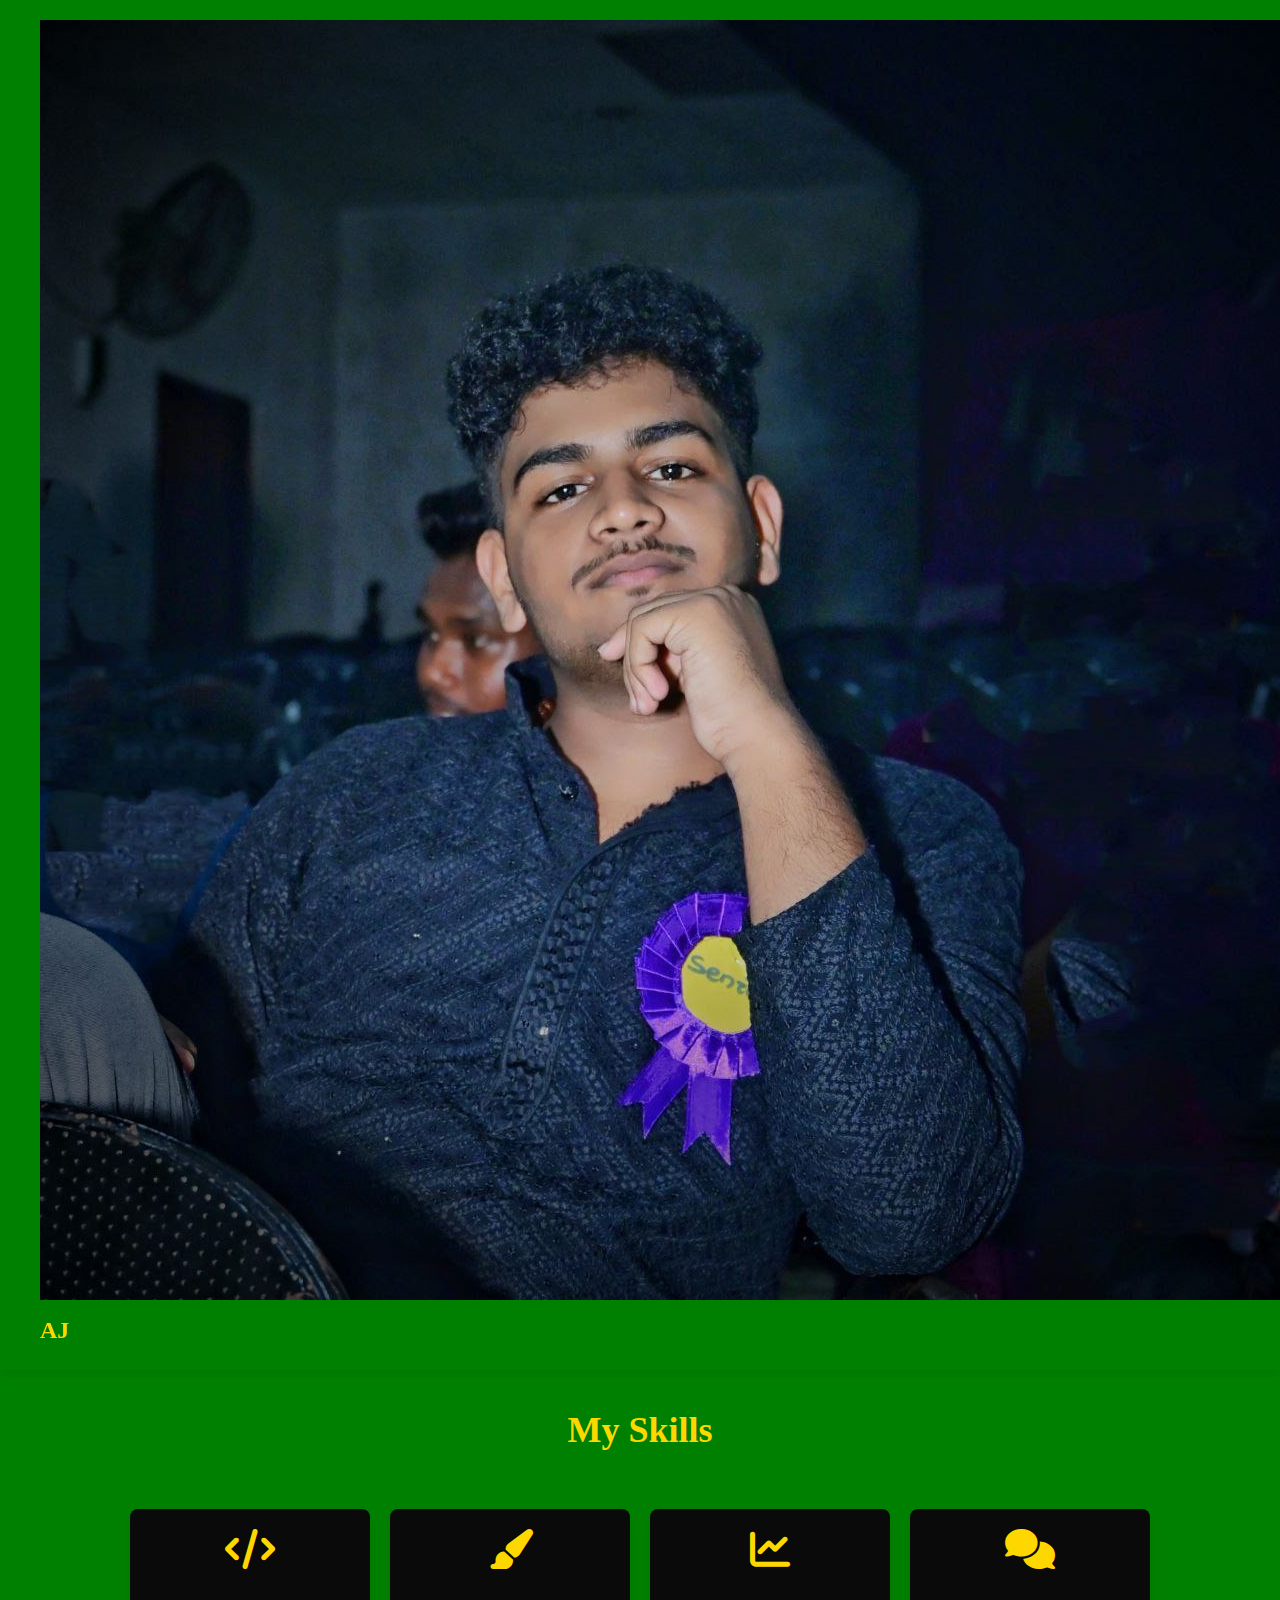
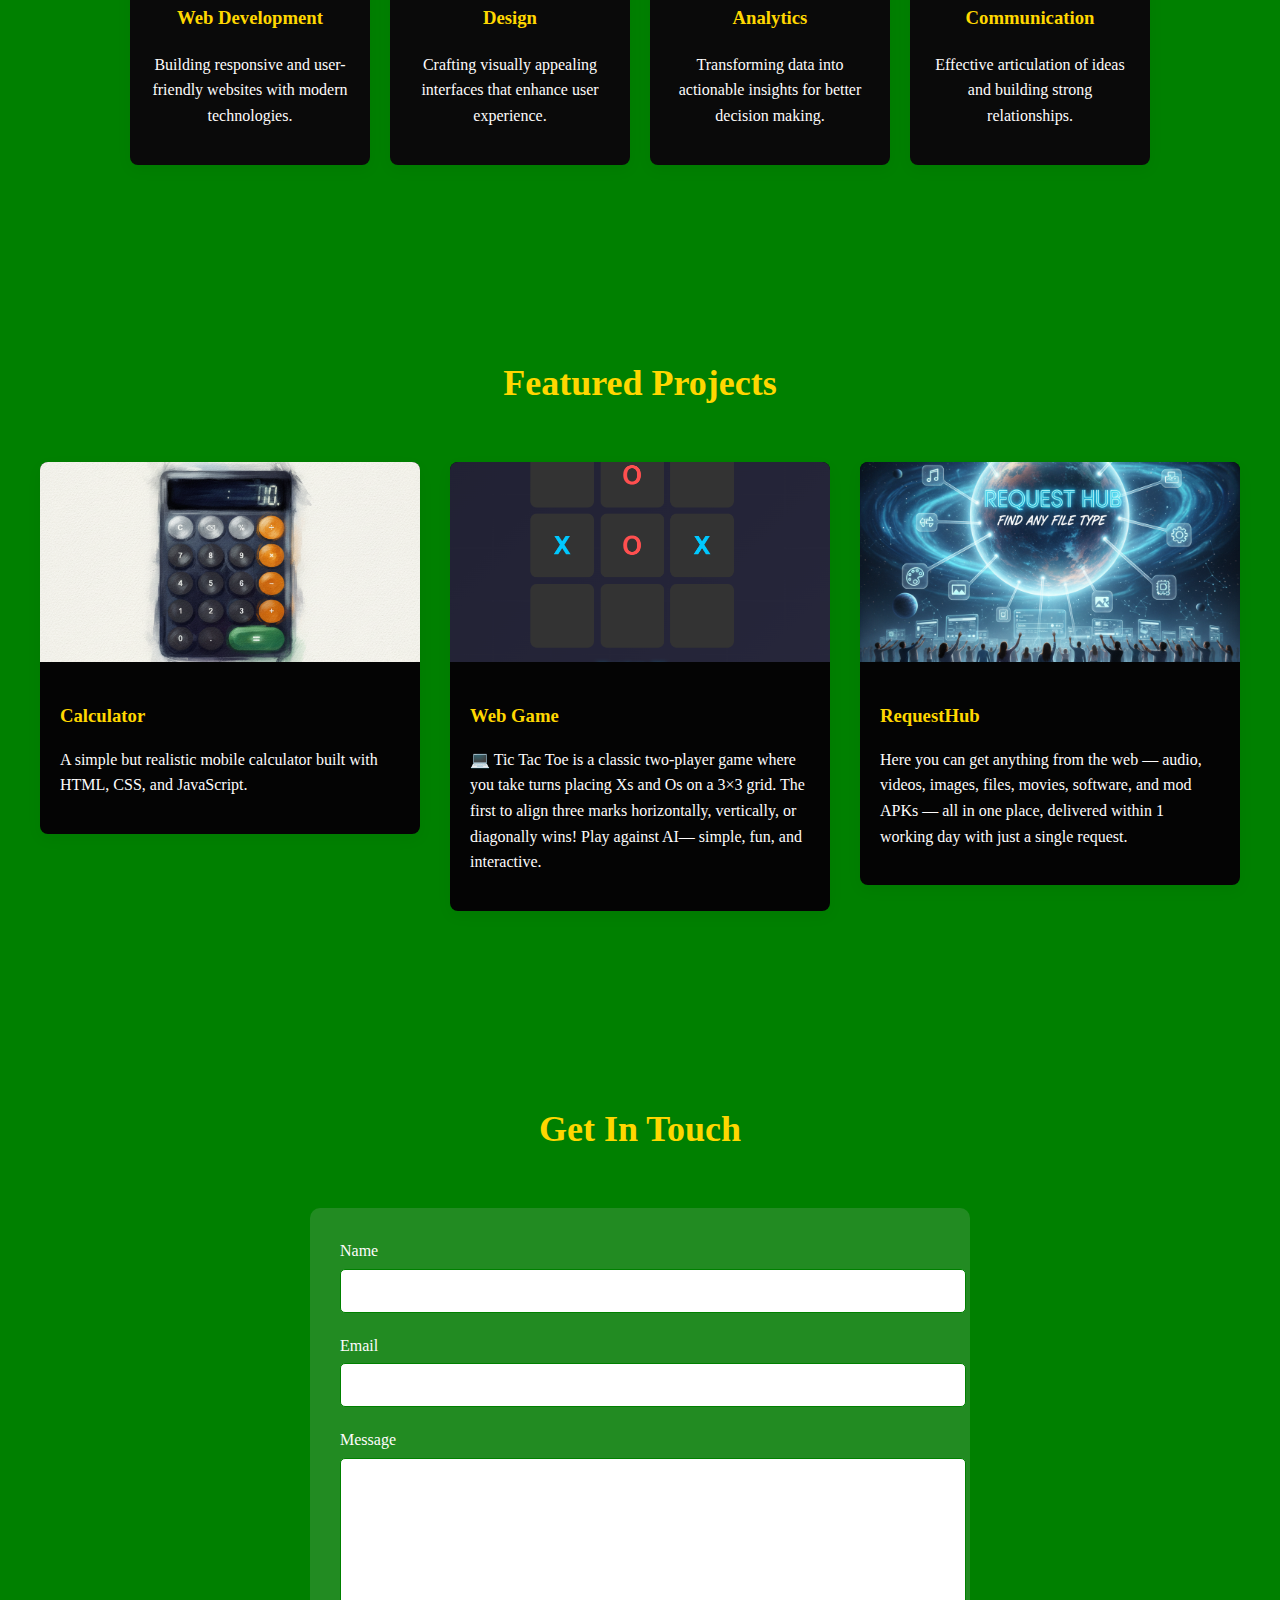
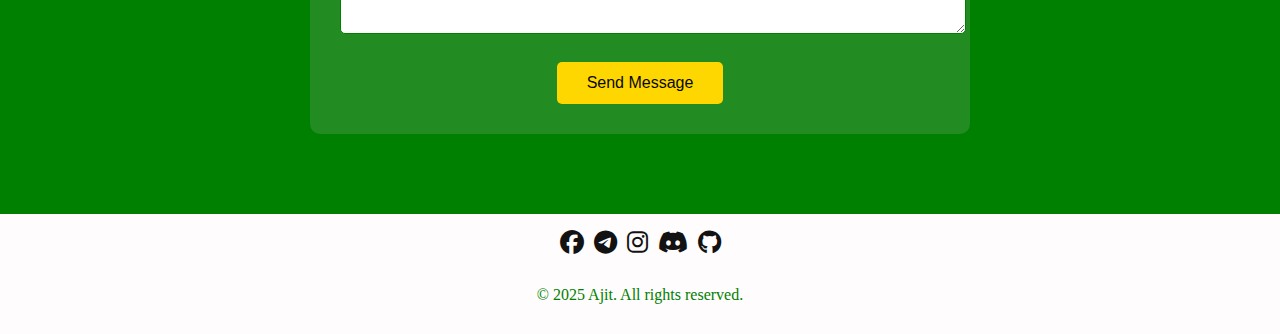
<file: index.html>
<!DOCTYPE html>
<html lang="en">
<head>
  <meta charset="UTF-8" />
  <meta name="viewport" content="width=device-width, initial-scale=1" />
  <title>WEB PUBLISH</title>
  <link rel="stylesheet" href="style.css" />
  <link
    rel="stylesheet"
    href="https://cdnjs.cloudflare.com/ajax/libs/font-awesome/6.4.0/css/all.min.css"
  />
</head>
<body>
  <header>
    <div class="container">
      <nav>
        <a href="#" class="logo">
          <img src="aj.jpg" alt="Logo Image" class="logo-img" />
          AJ
        </a>
        <div class="nav-links">
          <a href="#about">About</a>
          <a href="#skills">Skills</a>
          <a href="#projects">Projects</a>
          <a href="#contact">Contact</a>
        </div>
      </nav>
    </div>
  </header>

  <section class="hero">
    <div class="container">
      <h1>WELCOME GUYS</h1>
      <p><b>Here is a creative website I made to showcase my skills and projects. It’s a platform born from an idea to highlight my creativity and experience. Feel free to explore and get in touch!</b></p>
      <a href="#contact" class="btn">Get in Touch</a>
    </div>
  </section>

  <section id="about" class="about">
    <div class="container">
      <h2 class="section-title">About Me</h2>
      <div class="about-content">
        <div class="about-text">
          <p><b>Hi, I'm AJIT a passionate learner, creator, and problem solver. I enjoy turning ideas into reality, whether it’s through technology, design, or personal projects.</b></p>
          <p><b>I believe in continuous growth and love exploring new skills that challenge me to think differently. My interests range from [Ex: web development, digital art, research, game designing] and I'm always looking for ways to create something meaningful.</b></p>
          <p><b>If i'm not working on projects, i'll probably [Ex: Sleeping, gaming, watching Anime].</b></p>
          <p><b>This website is my little corner of the internet where I share my journey, showcase my work, and connect with like-minded people.</b></p>
        </div>
        <div class="about-image">
          <img src="aj.jpg" alt="Ajit Image" />
        </div>
      </div>
    </div>
  </section>

  <section id="skills" class="skills">
    <div class="container">
      <h2 class="section-title">My Skills</h2>
      <div class="skills-container">
        <div class="skill-card">
          <i class="fas fa-code"></i>
          <h3>Web Development</h3>
          <p>Building responsive and user-friendly websites with modern technologies.</p>
        </div>
        <div class="skill-card">
          <i class="fas fa-paint-brush"></i>
          <h3>Design</h3>
          <p>Crafting visually appealing interfaces that enhance user experience.</p>
        </div>
        <div class="skill-card">
          <i class="fas fa-chart-line"></i>
          <h3>Analytics</h3>
          <p>Transforming data into actionable insights for better decision making.</p>
        </div>
        <div class="skill-card">
          <i class="fas fa-comments"></i>
          <h3>Communication</h3>
          <p>Effective articulation of ideas and building strong relationships.</p>
        </div>
      </div>
    </div>
  </section>

  <section id="projects" class="projects">
    <div class="container">
      <h2 class="section-title">Featured Projects</h2>
      <div class="projects-grid">
        <a href="project1.html" target="_blank" style="text-decoration: none; color: inherit;">
          <div class="project-card">
            <div class="project-image">
              <img src="1.png" alt="Calculator Project" />
            </div>
            <div class="project-info">
              <h3>Calculator</h3>
              <p>A simple but realistic mobile calculator built with HTML, CSS, and JavaScript.</p>
            </div>
          </div>
        </a>

        <a href="https://ajitmoharana.github.io/TIC-TAC-TOE/" target="_blank" style="text-decoration: none; color: inherit;">
          <div class="project-card">
            <div class="project-image">
              <img src="2.png" alt="Mobile Game" />
            </div>
            <div class="project-info">
              <h3>Web Game</h3>
              <p>💻 Tic Tac Toe is a classic two-player game where you take turns placing Xs and Os on a 3×3 grid. The first to align three marks horizontally, vertically, or diagonally wins! Play against AI— simple, fun, and interactive.</p>
            </div>
          </div>
        </a>

        <a href="https://ajitmoharana.github.io/RequestHub/" target="_blank" style="text-decoration: none; color: inherit;">
          <div class="project-card">
            <div class="project-image">
              <img src="3.png" alt="RequestHub" />
            </div>
            <div class="project-info">
              <h3>RequestHub</h3>
              <p>Here you can get anything from the web — audio, videos, images, files, movies, software, and mod APKs — all in one place, delivered within 1 working day with just a single request.</p>
            </div>
          </div>
        </a>
      </div>
    </div>
  </section>

 <section id="contact" class="contact">
  <div class="container">
    <h2 class="section-title">Get In Touch</h2>
    <form
      class="contact-form"
      action="https://formspree.io/f/xjkabobz"
      method="POST"
      id="contactForm"
    >
      <!-- Spam prevention -->
      <input type="text" name="_honey" style="display:none" />

      <div class="form-group">
        <label for="name">Name</label>
        <input
          type="text"
          id="name"
          name="name"
          class="form-control"
          required
        />
      </div>

      <div class="form-group">
        <label for="email">Email</label>
        <input
          type="email"
          id="email"
          name="_replyto"
          class="form-control"
          required
        />
      </div>

      <div class="form-group">
        <label for="message">Message</label>
        <textarea
          id="message"
          name="message"
          class="form-control"
          required
        ></textarea>
      </div>

      <button type="submit" class="btn">Send Message</button>
    </form>
  </div>
</section>
  <footer>
    <div class="container">
      <div class="social-links">
        <a href="https://www.facebook.com/profile.php?id=61574811066846" target="_blank"><i class="fab fa-facebook"></i></a>
        <a href="https://t.me/+917735440766" target="_blank"><i class="fab fa-telegram"></i></a>
        <a href="https://www.instagram.com/bruh_ajit/" target="_blank"><i class="fab fa-instagram"></i></a>
        <a href="https://discord.com/users/blenderajit" target="_blank"><i class="fab fa-discord"></i></a>
        <a href="https://github.com/ajitmoharana" target="_blank"><i class="fab fa-github"></i></a>
      </div>
    </div>
    <p>&copy; 2025 Ajit. All rights reserved.</p>
  </footer>

  <script src="script.js"></script>
</body>
</html>
</file>
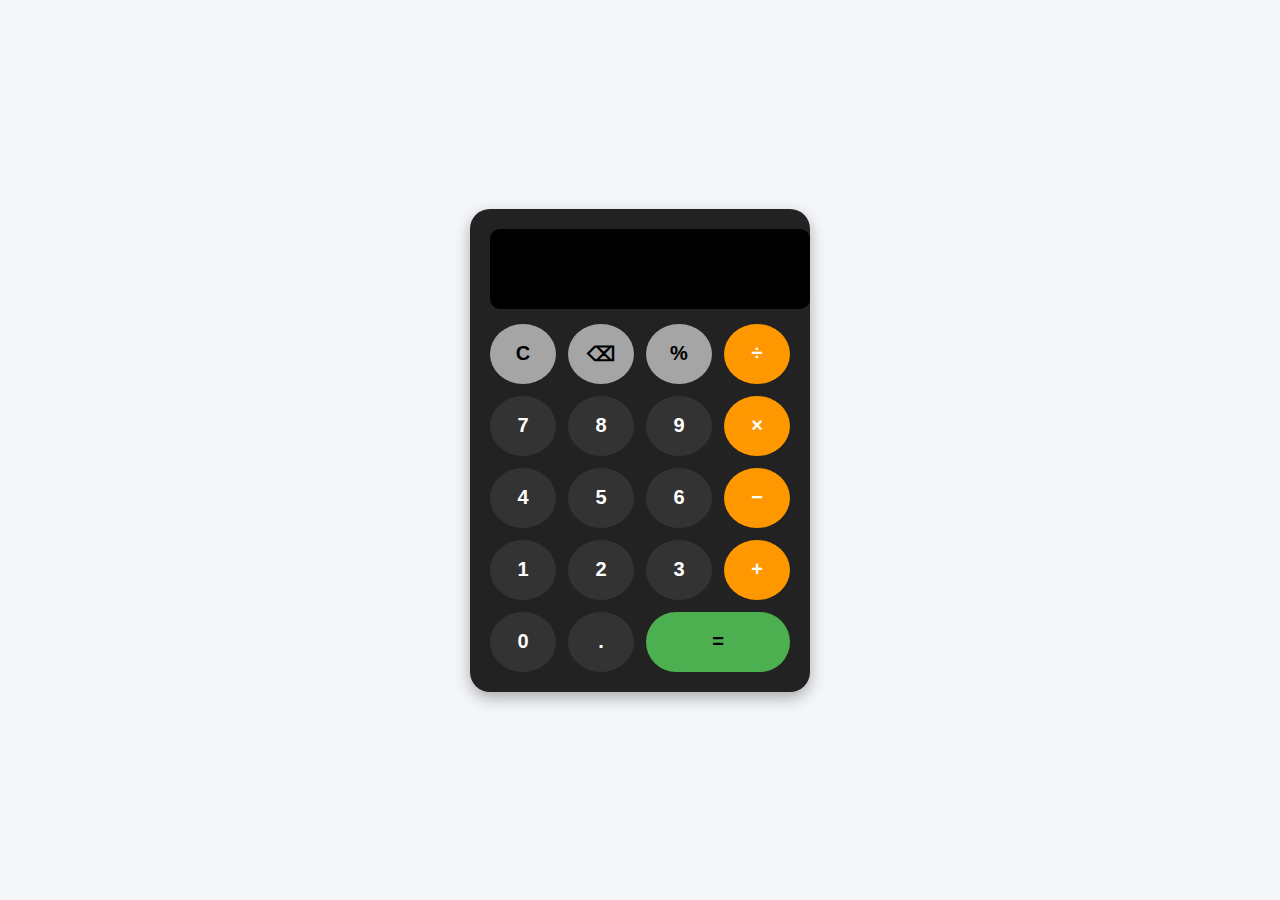
<file: project1.html>
<!DOCTYPE html>
<html lang="en">
<head>
  <meta charset="UTF-8">
  <meta name="viewport" content="width=device-width, initial-scale=1.0">
  <title>Mobile Calculator</title>
  <style>
    body {
      margin: 0;
      font-family: 'Segoe UI', sans-serif;
      display: flex;
      justify-content: center;
      align-items: center;
      height: 100vh;
      background: #f4f6f9;
    }

    .calculator {
      width: 300px;
      background: #222;
      border-radius: 20px;
      padding: 20px;
      box-shadow: 0 6px 15px rgba(0,0,0,0.3);
    }

    .display {
      width: 100%;
      height: 60px;
      background: black;
      color: white;
      text-align: right;
      font-size: 28px;
      border: none;
      border-radius: 10px;
      padding: 10px;
      margin-bottom: 15px;
    }

    .buttons {
      display: grid;
      grid-template-columns: repeat(4, 1fr);
      gap: 12px;
    }

    button {
      height: 60px;
      border: none;
      border-radius: 50%;
      font-size: 20px;
      font-weight: bold;
      cursor: pointer;
      transition: 0.2s;
    }

    button:active {
      transform: scale(0.95);
    }

    .number {
      background: #333;
      color: white;
    }

    .operator {
      background: #ff9800;
      color: white;
    }

    .special {
      background: #a5a5a5;
      color: black;
    }

    .equals {
      background: #4CAF50;
      grid-column: span 2;
      border-radius: 30px;
    }
  </style>
</head>
<body>
  <div class="calculator">
    <input type="text" class="display" id="display" disabled>
    <div class="buttons">
      <button class="special" onclick="clearDisplay()">C</button>
      <button class="special" onclick="backspace()">⌫</button>
      <button class="special" onclick="append('%')">%</button>
      <button class="operator" onclick="append('/')">÷</button>

      <button class="number" onclick="append('7')">7</button>
      <button class="number" onclick="append('8')">8</button>
      <button class="number" onclick="append('9')">9</button>
      <button class="operator" onclick="append('*')">×</button>

      <button class="number" onclick="append('4')">4</button>
      <button class="number" onclick="append('5')">5</button>
      <button class="number" onclick="append('6')">6</button>
      <button class="operator" onclick="append('-')">−</button>

      <button class="number" onclick="append('1')">1</button>
      <button class="number" onclick="append('2')">2</button>
      <button class="number" onclick="append('3')">3</button>
      <button class="operator" onclick="append('+')">+</button>

      <button class="number" onclick="append('0')">0</button>
      <button class="number" onclick="append('.')">.</button>
      <button class="equals" onclick="calculate()">=</button>
    </div>
  </div>

  <script>
    let display = document.getElementById("display");

    function append(value) {
      display.value += value;
    }

    function clearDisplay() {
      display.value = "";
    }

    function backspace() {
      display.value = display.value.slice(0, -1);
    }

    function calculate() {
      try {
        display.value = eval(display.value.replace('÷','/').replace('×','*'));
      } catch {
        display.value = "Error";
      }
    }
  </script>
</body>
</html>
</file>
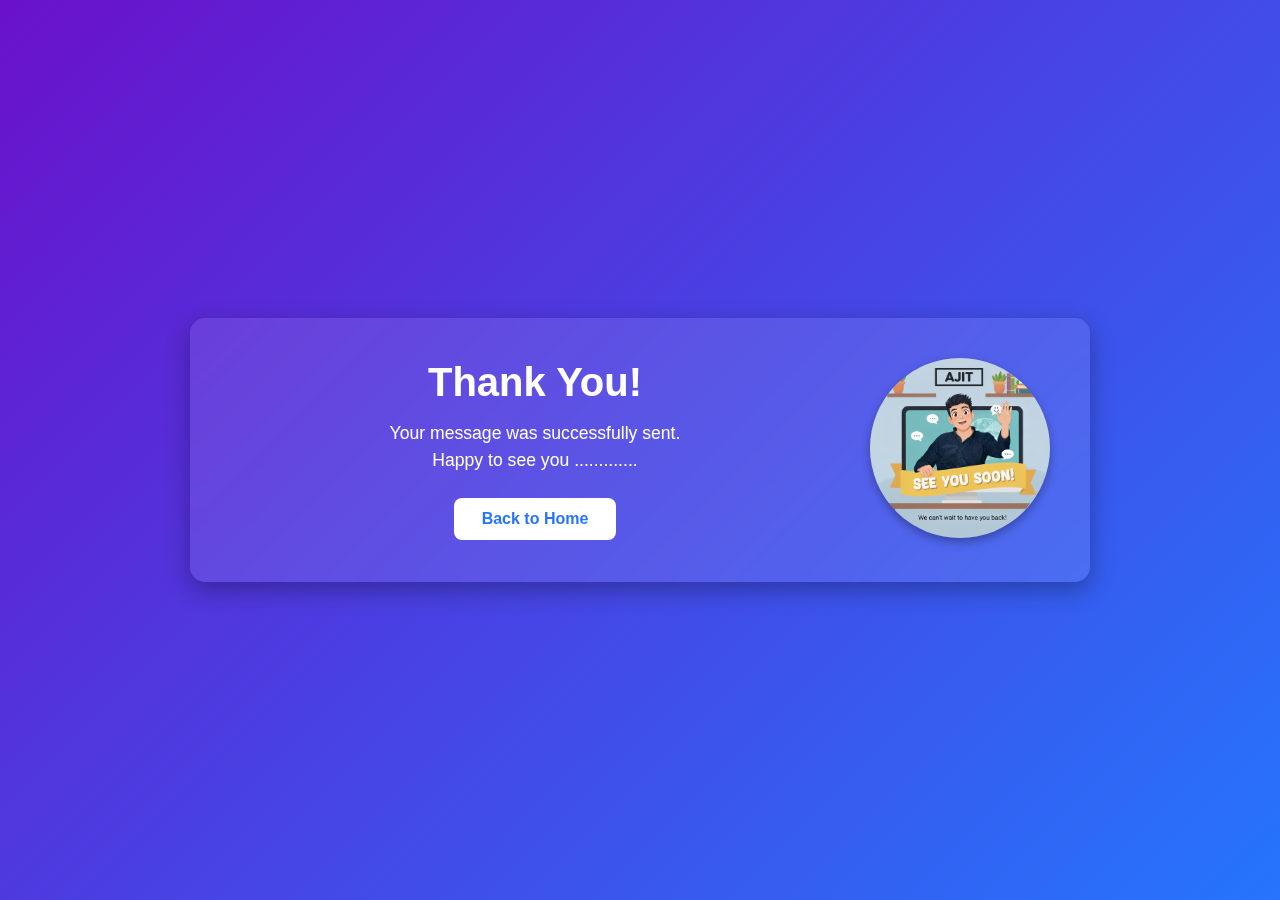
<file: thank-you.html>
<!DOCTYPE html>
<html lang="en">
<head>
  <meta charset="UTF-8">
  <title>Thank You</title>
  <link rel="stylesheet" href="tstyle.css">
</head>
<body>
  <div class="container">
    <div class="text-section">
      <h1>Thank You!</h1>
      <p>Your message was successfully sent.<br>Happy to see you .............</p>
      <a href="index.html" class="btn">Back to Home</a>
    </div>
    <div class="image-section">
      <img src="t1.png" alt="Your Photo">
    </div>
  </div>
</body>
</html>
</file>
<file: style.css>
:root {
    --primary-color: #FFD700;  
    --secondary-color: #FFD700;
    --accent-color: #f72585;
    --light-color: #008000;    
    --dark-color: #fefcfc;  
    --gray-color: #000000;     
    --light-gray: #228B22;     
}

body {
    background-color: var(--light-color); 
    color: var(--dark-color);           
    line-height: 1.6;
    margin: 0;
    
}

h1, h2, h3, h4, h5, h6 {
    color: var(--primary-color);
}

.container {
    max-width: 1200px;
    margin: 0 auto;
    padding: 0 20px;
}

header {
    background-color: var(--light-color);
    box-shadow: 0 2px 10px rgba(0, 0, 0, 0.1);
    position: fixed;
    width: 100%;
    top: 0;
    z-index: 1000;
}

nav {
    display: flex;
    justify-content: space-between;
    align-items: center;
    padding: 20px 0;
}

.logo {
    font-size: 24px;
    font-weight: 700;
    color: var(--primary-color);
    text-decoration: none;
}

.nav-links {
    display: flex;
    gap: 30px;
}

.nav-links a {
    text-decoration: none;
    color: var(--dark-color);
    font-weight: 500;
    transition: color 0.3s;
}

.nav-links a:hover {
    color: var(--primary-color);
}

.hero {
    padding: 150px 0 80px;
    text-align: center;
    background: linear-gradient(135deg, #656667 0%, #008000 100%);
}

.hero h1 {
    font-size: 48px;
    margin-bottom: 20px;
    color: var(--primary-color);
}

.hero p {
    font-size: 20px;
    max-width: 700px;
    margin: 0 auto 30px;
    color: var(--gray-color);
}

.about {
    padding: 80px 0;
    margin-top: 60px; /* to compensate for fixed header */
}

.section-title {
    text-align: center;
    margin-bottom: 50px;
    font-size: 36px;
    color: var(--secondary-color);
}

.about-content {
    display: flex;
    align-items: center;
    gap: 50px;
    flex-wrap: wrap;
}

.about-text {
    flex: 1;
    min-width: 300px;
}

.about-image {
    flex: 1;
    min-width: 300px;
    display: flex;
    justify-content: center;
}

.about-image img {
    width: 100%;
    max-width: 400px;
    border-radius: 10px;
    box-shadow: 0 10px 30px rgba(0, 0, 0, 0.1);
}

.skills {
    padding: 80px 0;
    background-color: var(--light-color);
}

.skills-container {
    display: flex;
    flex-wrap: wrap;
    gap: 20px;
    justify-content: center;
}

.skill-card {
    background-color: rgb(10, 10, 10);
    border-radius: 8px;
    padding: 20px;
    width: 200px;
    text-align: center;
    box-shadow: 0 5px 15px rgba(0, 0, 0, 0.05);
    transition: transform 0.3s, box-shadow 0.3s;
}

.skill-card:hover {
    transform: translateY(-5px);
    box-shadow: 0 10px 25px rgba(0, 0, 0, 0.1);
}

.skill-card i {
    font-size: 40px;
    color: var(--primary-color);
    margin-bottom: 15px;
}

.projects {
    padding: 80px 0;
}

.projects-grid {
    display: grid;
    grid-template-columns: repeat(auto-fill, minmax(300px, 1fr));
    gap: 30px;
}

.project-card {
    background-color: rgb(4, 4, 4);
    border-radius: 8px;
    overflow: hidden;
    box-shadow: 0 5px 15px rgba(0, 0, 0, 0.05);
    transition: transform 0.3s, box-shadow 0.3s;
}

.project-card:hover {
    transform: translateY(-5px);
    box-shadow: 0 10px 25px rgba(0, 0, 0, 0.1);
}

.project-image {
    width: 100%;
    height: 200px;
    overflow: hidden;
}

.project-image img {
    width: 100%;
    height: 100%;
    object-fit: cover;
    transition: transform 0.5s;
}

.project-card:hover .project-image img {
    transform: scale(1.05);
}

.project-info {
    padding: 20px;
}

.project-info h3 {
    margin-bottom: 10px;
    color: var(--secondary-color);
}

.contact {
    padding: 80px 0;
    background-color: var(--light-color);
    text-align: center;
}

.contact-form {
    max-width: 600px;
    margin: 0 auto;
    padding: 30px;
    background-color: var(--light-gray);
    border-radius: 10px;
}

.form-group {
    margin-bottom: 20px;
    text-align: left;
}

.form-group label {
    display: block;
    margin-bottom: 5px;
    font-weight: 500;
}

.form-control {
    width: 100%;
    padding: 12px;
    border: 1px solid var(--light-color);
    border-radius: 5px;
    font-size: 16px;
}

textarea.form-control {
    min-height: 150px;
    resize: vertical;
}

.btn {
    display: inline-block;
    padding: 12px 30px;
    background-color: var(--primary-color);
    color: rgb(8, 8, 8);
    border: none;
    border-radius: 5px;
    font-size: 16px;
    font-weight: 500;
    cursor: pointer;
    transition: background-color 0.3s;
}

.btn:hover {
    background-color: var(--secondary-color);
}

footer {
    background-color: var(--dark-color);
    color: var(--light-color);
    padding: 10px 0;
    text-align: center;
}

.social-links {
    display: flex;
    justify-content: center;
    gap: 10px;
    margin-bottom: 20px;
}

.social-links a {
    color: rgb(18, 18, 18);
    font-size: 24px;
    transition: color 0.3s;
}

.social-links a:hover {
    color: var(--accent-color);
}

@media (max-width: 768px) {
    .nav-links {
        display: none;
    }
    
    .hero h1 {
        font-size: 36px;
    }
    
    .hero p {
        font-size: 18px;
    }
    
    .about-content {
        flex-direction: column;
    }
    
    .project-card {
        width: 100%;
    }
}
</file>
<file: tstyle.css>
/* Base setup */
* {
  margin: 0;
  padding: 0;
  box-sizing: border-box;
  font-family: 'Poppins', sans-serif;
}

body {
  background: linear-gradient(135deg, #6A11CB, #2575FC);
  color: white;
  height: 100vh;
  display: flex;
  justify-content: center;
  align-items: center;
}

/* Layout container */
.container {
  display: flex;
  align-items: center;
  justify-content: space-between;
  background: rgba(255, 255, 255, 0.1);
  backdrop-filter: blur(8px);
  padding: 40px;
  border-radius: 15px;
  max-width: 900px;
  width: 90%;
  box-shadow: 0 8px 25px rgba(0, 0, 0, 0.3);
}

/* Text area */
.text-section {
  flex: 1;
  text-align: center;
}

.text-section h1 {
  font-size: 2.5rem;
  margin-bottom: 15px;
}

.text-section p {
  font-size: 1.1rem;
  margin-bottom: 25px;
  line-height: 1.5;
}

.btn {
  display: inline-block;
  background: white;
  color: #2575FC;
  text-decoration: none;
  padding: 12px 28px;
  border-radius: 8px;
  font-weight: 600;
  transition: 0.3s;
}

.btn:hover {
  background: #2575FC;
  color: white;
}

/* Image area */
.image-section img {
  width: 180px;
  height: 180px;
  border-radius: 50%;
  object-fit: cover;
  margin-left: 30px;
  box-shadow: 0 4px 10px rgba(0, 0, 0, 0.3);
}

/* For mobile (move image on top) */
@media (max-width: 768px) {
  .container {
    flex-direction: column;
  }

  .image-section {
    order: -1; /* Moves image above text */
    margin-bottom: 20px;
  }

  .image-section img {
    width: 150px;
    height: 150px;
    margin-left: 0;
  }

  .text-section {
    text-align: center;
  }
}
</file>
